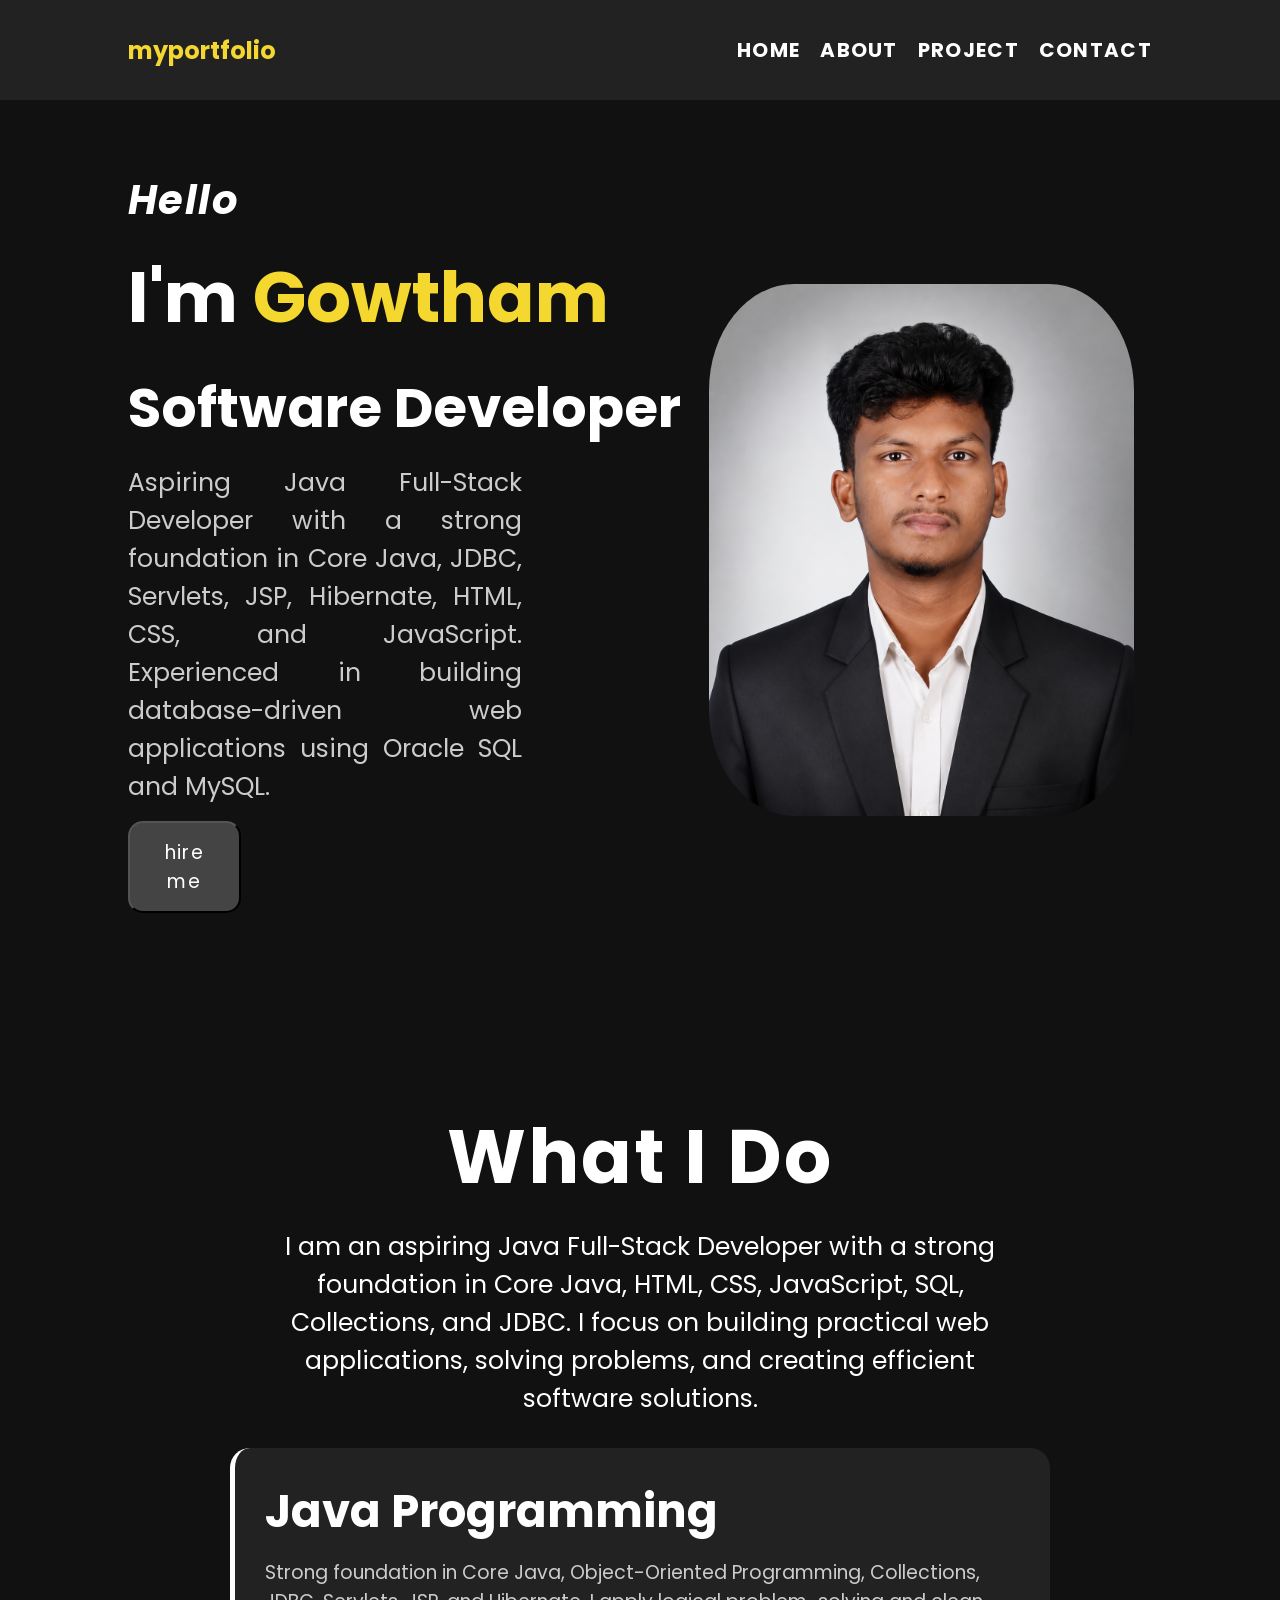
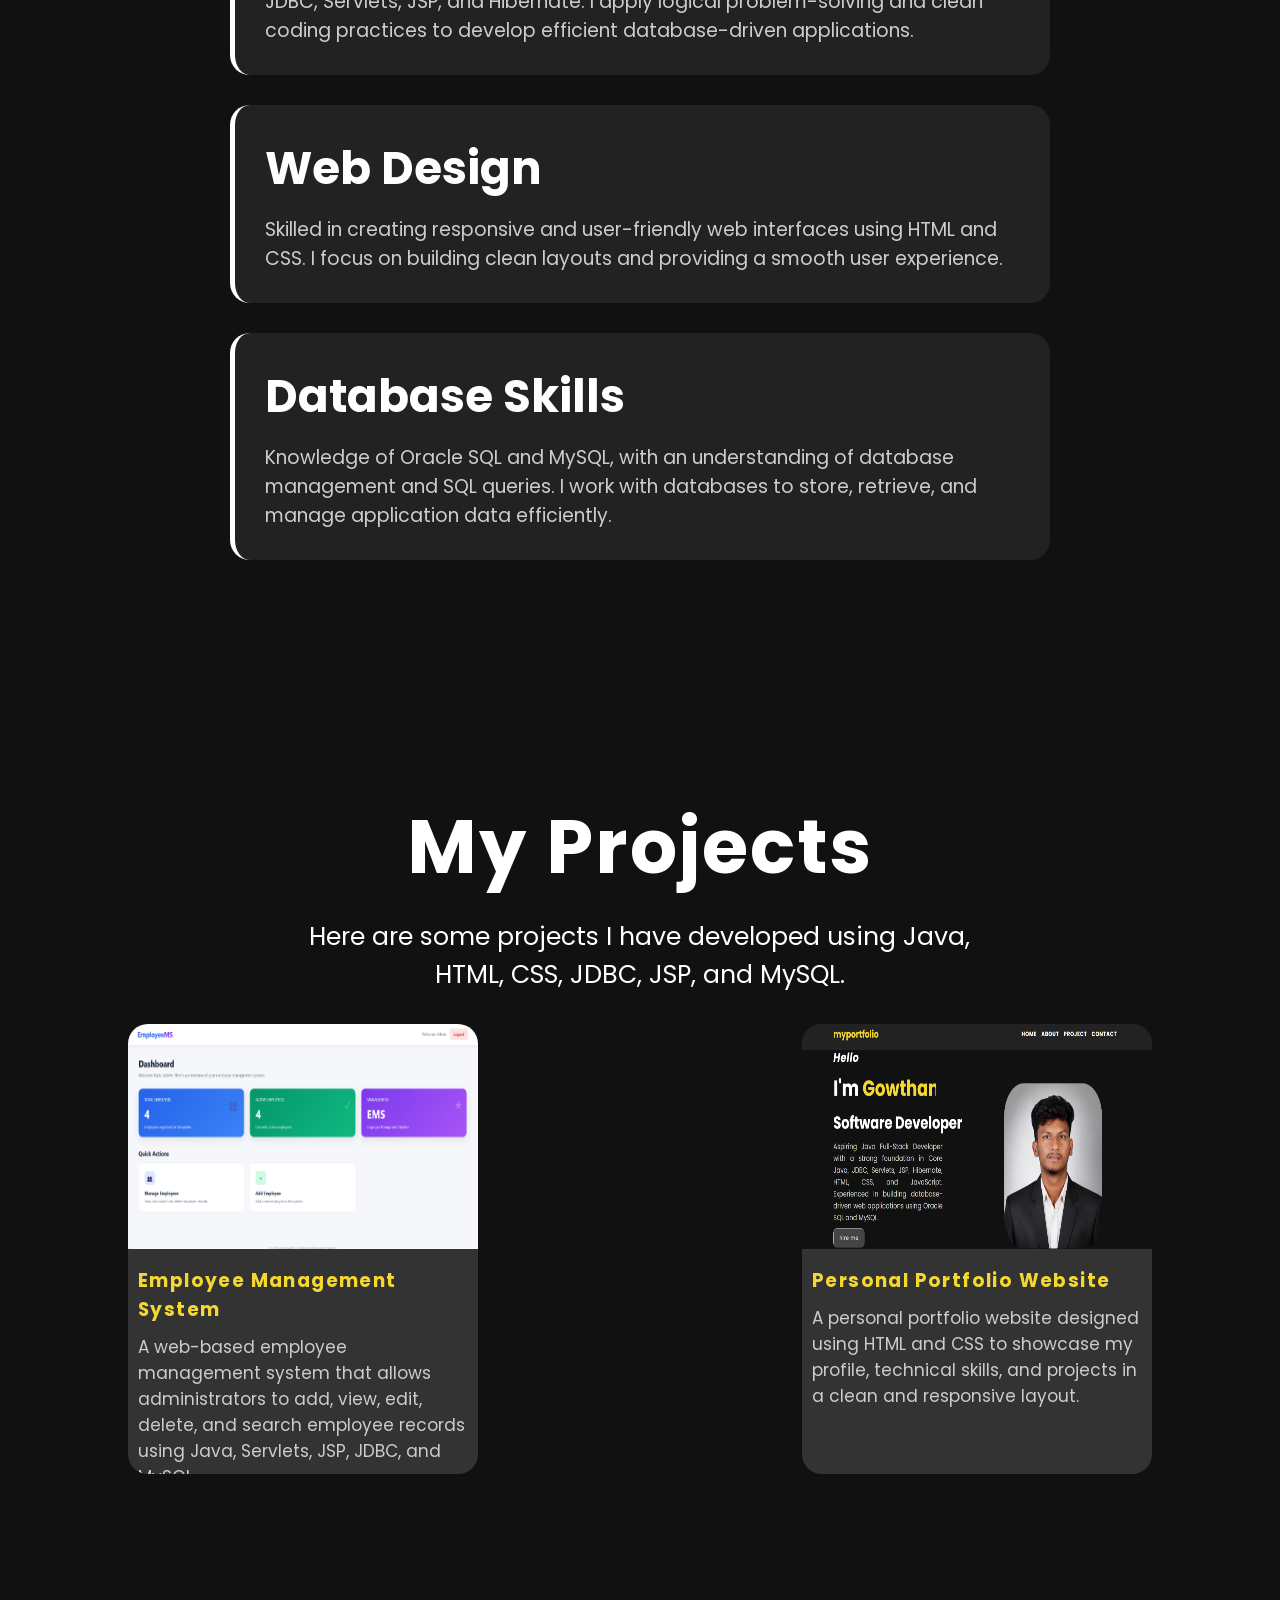
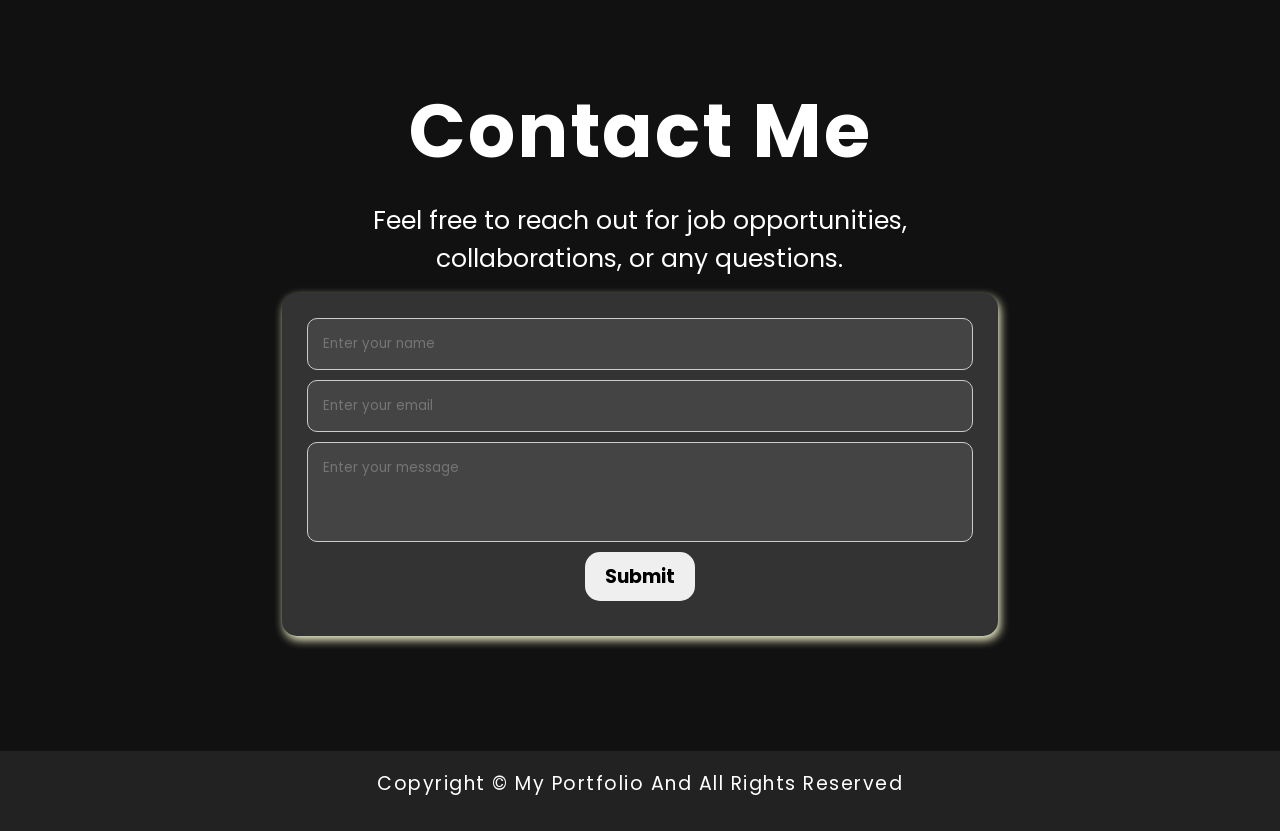
<file: index.html>
<!DOCTYPE html>
<html lang="en">
<head>
    <meta charset="UTF-8">
    <meta name="viewport" content="width=device-width, initial-scale=1.0">
    <title>My Portfolio</title>
    <link rel="stylesheet" href="./style.css">
</head>
<body>
    <nav>
        <h1>myportfolio</h1>
    
    <ul>    
        <li><a href="#home">home</a></li>
        <li><a href="#about">about</a></li>
        <li><a href="#project">project</a></li>
        <li><a href="#contact">contact</a></li>
    </ul>
    </nav>

    <main id="home">
        <div class="left">
            <h3>hello</h3>
            <h1>I'm <span>Gowtham</span></h1>
            <h2>Software Developer</h2>
            <p>Aspiring Java Full-Stack Developer with a strong foundation in Core Java,
JDBC, Servlets, JSP, Hibernate, HTML, CSS, and JavaScript. 
Experienced in building database-driven web applications using Oracle SQL and MySQL.</p>
            <button>hire me</button>

        </div>
        <div class="right">
            <img src="./professinal photo 2.png" alt="">

        </div>
    </main>

    <section id="about">
        <h1>What i do</h1>
        <p>I am an aspiring Java Full-Stack Developer with a strong foundation in Core Java, HTML, CSS, JavaScript, SQL, Collections, and JDBC. I focus on building practical web applications, solving problems, and creating efficient software solutions.</p>

        <div class="card">
            <h2>java programming</h2>
            <p>Strong foundation in Core Java, Object-Oriented Programming, Collections, JDBC, Servlets, JSP, and Hibernate. I apply logical problem-solving and clean coding practices to develop efficient database-driven applications.</p>
        </div>
        <div class="card">
        <h2>web Design</h2>
        <p>Skilled in creating responsive and user-friendly web interfaces using HTML and CSS. I focus on building clean layouts and providing a smooth user experience.</p>
        </div>

        <div class="card">
            <h2>database skills</h2>
            <p>Knowledge of Oracle SQL and MySQL, with an understanding of database management and SQL queries. I work with databases to store, retrieve, and manage application data efficiently.</p>
        </div>

    </section>

    <section id="project">
        
            <h1>My Projects</h1>
            <p>Here are some projects I have developed using Java, HTML, CSS, JDBC, JSP, and MySQL.</p>

            <article>
                <div class="projectcard">
                    <img src="./EMS.png" alt="">
                    <h3>Employee Management System</h3>
                    <p> A web-based employee management system that allows administrators
            to add, view, edit, delete, and search employee records using Java,
            Servlets, JSP, JDBC, and MySQL.</p>
                </div>

                <div class="projectcard">
                    <img src="./myportfolio.png" alt="">
                    <h3>Personal Portfolio Website</h3>
                    <p> A personal portfolio website designed using HTML and CSS to
            showcase my profile, technical skills, and projects in a clean
            and responsive layout.</p>
                </div>

              
            </article>
        
    </section>

  <section id="contact">

    <h1>Contact Me</h1>

    <p>Feel free to reach out for job opportunities, collaborations, or any questions.</p>

    <form action="">
        <input type="text" placeholder="Enter your name" required>
        <input type="email" placeholder="Enter your email" required>
        <textarea placeholder="Enter your message" required></textarea>
        <button type="submit">Submit</button>
    </form>

</section>

    <footer>

        <p>Copyright &copy; my portfolio and all Rights Reserved</p>
        <div class="icons">

        </div>
    </footer>
    
</body>
</html>
</file>
<file: style.css>
@import url('https://fonts.googleapis.com/css2?family=Poppins:ital,wght@0,100;0,200;0,300;0,400;0,500;0,600;0,700;0,800;0,900;1,100;1,200;1,300;1,400;1,500;1,600;1,700;1,800;1,900&display=swap');

*{
    padding: 0%;
    margin: 0%;
    box-sizing: border-box;
    font-family: "Poppins", sans-serif;
}

html{
    scroll-behavior: smooth;
}
/* css for nav bar */
nav{
    height: 100px;
    background-color: #222;
    color: white;
    display: flex;
    justify-content: space-between;
    align-items: center;
    padding: 0 10%;
    position: sticky;
    top: 0;
    z-index: 100;
}
nav h1{
    color: #F4D72F;
}

nav>ul{
    display: flex;
    gap: 20px;
    list-style: none;
}
nav a{
        text-decoration: none;
        color: white;
        text-transform: uppercase;
        font-weight: bold;
        font-size: 20px;
        letter-spacing: 1.3px;
        


}

nav>ul>li{
    position: relative;
}
nav>ul>li::after{
    content: "";
    height: 3px;
    width: 0;
    background-color: white;
    position: absolute;
    bottom: -3px;
    left: 0;
    transition: all 1s ease-in-out;
    border-radius: 5px;
}
nav>ul>li:hover::after{
    width: 100%;

}

    

/* css for main part */
main{
    min-height: 100vh;
    background-color: #111;
    display: grid;
    grid-template-columns: 55% 45%;
    padding: 70px 10% ;

}
main>.left{
    background-color:#111;
    color: white;
}
main>.right{
    background-color: #111;
}
.left h3{
    text-transform: capitalize;
    font-size: 40px;
    letter-spacing: 1.4px;
    font-style: italic;
  
  margin-bottom: 15px;
}
.left >h1{
    animation: name 3s infinite ease-in-out alternate;
    white-space: nowrap;
    overflow: hidden;
    font-size: 70px;
    margin-bottom: 15px;

}
.left >h2{
    font-size: 55px;
        margin-bottom: 15px;

    
}
.left p{
    font-size: 25px;
    text-align: justify;
    width: 70%;
    color: #ccc;
    margin-bottom: 15px;

}
.left button{
    padding: 15px;
    width: 20%;
    border-radius: 15px;
    background-color: #444;
    color: white;
    font-size: 19px;
    letter-spacing: 1.4px;
    cursor: pointer;
    
}
.left span{
    color:#F4D72F;
}
main>.right{
    display: flex;
    justify-content: center;
    align-items: center;
}
main>.right img{
      height: 70%;
    max-width: 600px;
    object-fit: cover;
    border-radius: 20%;

}
@keyframes name {
    from{
        width: 3ch;
    }
    to{
        width: 12ch;
    }
    
}

/* about session css */
#about{
    padding: 100px 10%;
    background-color: #111;
    color: white;

}
#about h1{
    text-align: center;
    font-size: 75px;
    text-transform: capitalize;
    letter-spacing: 2px;
    margin-bottom: 15px;
}

#about>p{
    text-align: center;
    font-size: 25px;
    width: 75%;
    margin: 0 auto;
}

#about>.card{
    background-color: #222;
    width: 80%;
    margin: 30px auto;
    padding: 30px;
    border-radius: 20px;
    border-left: 5px solid white;
    transition: all 0.4s ease-in;
}
#about>.card:hover{
    transform: translateY(-5px);
    box-shadow: 2px 3px 10px #F4D72F;
}
.card>h2{
    font-size: 45px;
    text-transform: capitalize;
    margin-bottom: 12px;
}
.card>p{
    font-size: 19px;
    color: #ccc;
}
/* project section style */

#project{
    padding: 100px 10%;
    background-color: #111;
    color: white;
}
#project>h1{
    text-align: center;
    font-size: 75px;
    text-transform: capitalize;
    letter-spacing: 2px;
    margin-bottom: 15px;

}
#project>p{
    text-align: center;
    font-size: 25px;
    width: 70%;
    margin: 0 auto;
}
#project>article{
    margin-top: 30px;
justify-content: space-between;
    display: flex;
        flex-wrap: wrap;
        gap: 40px;

}
.projectcard{
    height: 450px;
    width: 350px;
    background-color: #333;
    border-radius: 20px;
    overflow: hidden;
    transition: all 0.5s ease-in;
}
.projectcard>img{
    height: 50%;
    width: 100%;
}
.projectcard h3{
color: #F4D72f;
text-transform: capitalize;
letter-spacing: 1.4px;
margin: 10px;
}
.projectcard p{
    margin: 10px;
    font-size: 17px;
    color: #ccc;
}
.projectcard:hover{
    transform: scale(1.05);
    box-shadow: 2px 4px 10px #F4D72f;


}

/* contact session css */
#contact{
    padding: 100px 10%;
    background-color: #111;
    color: white    ;

}
#contact >h1{
     text-align: center;
    font-size: 75px;
    text-transform: capitalize;
    letter-spacing: 2px;
    margin-bottom: 15px;

}

#contact>p{
     text-align: center;
    font-size: 25px;
    width: 70%;
    margin: 0 auto;

}
#contact >form{
    background-color: #333;
    width: 70%;
    margin: 15px auto;
    padding: 25px;
    border-radius: 15px;
    box-shadow: 2px 4px 10px lightgoldenrodyellow;
}

form>input{
        display: block;
        padding: 15px;
        width: 100%;
        margin-bottom: 10px;
        border-radius: 10px;
        border: 1px solid #ccc;
        background-color: #444;
        color: white;

}

form>textarea{
        display: block;
         padding: 15px;
        width: 100%;
        height: 100px;
        margin-bottom: 10px;
        border-radius: 10px;
        border: 1px solid #ccc;
        background-color: #444;
        color: white;
        resize: none;

}

form>button{
        display: block;
        margin: 10px auto       ;
        padding: 10px 20px ;
        border: none;
        font-size: 19px;
        font-weight: bold;
        border-radius: 15px;

}
/* footer style */
footer{
    height: 80px;
    background-color: #222;
    color: white;
    display: flex;
    flex-direction: column;
    justify-content: center;
    align-items: center;
    gap: 15px;
}
footer>p{
    font-size: 19px;
    text-transform: capitalize;
    letter-spacing: 1.5px;
}
</file>
